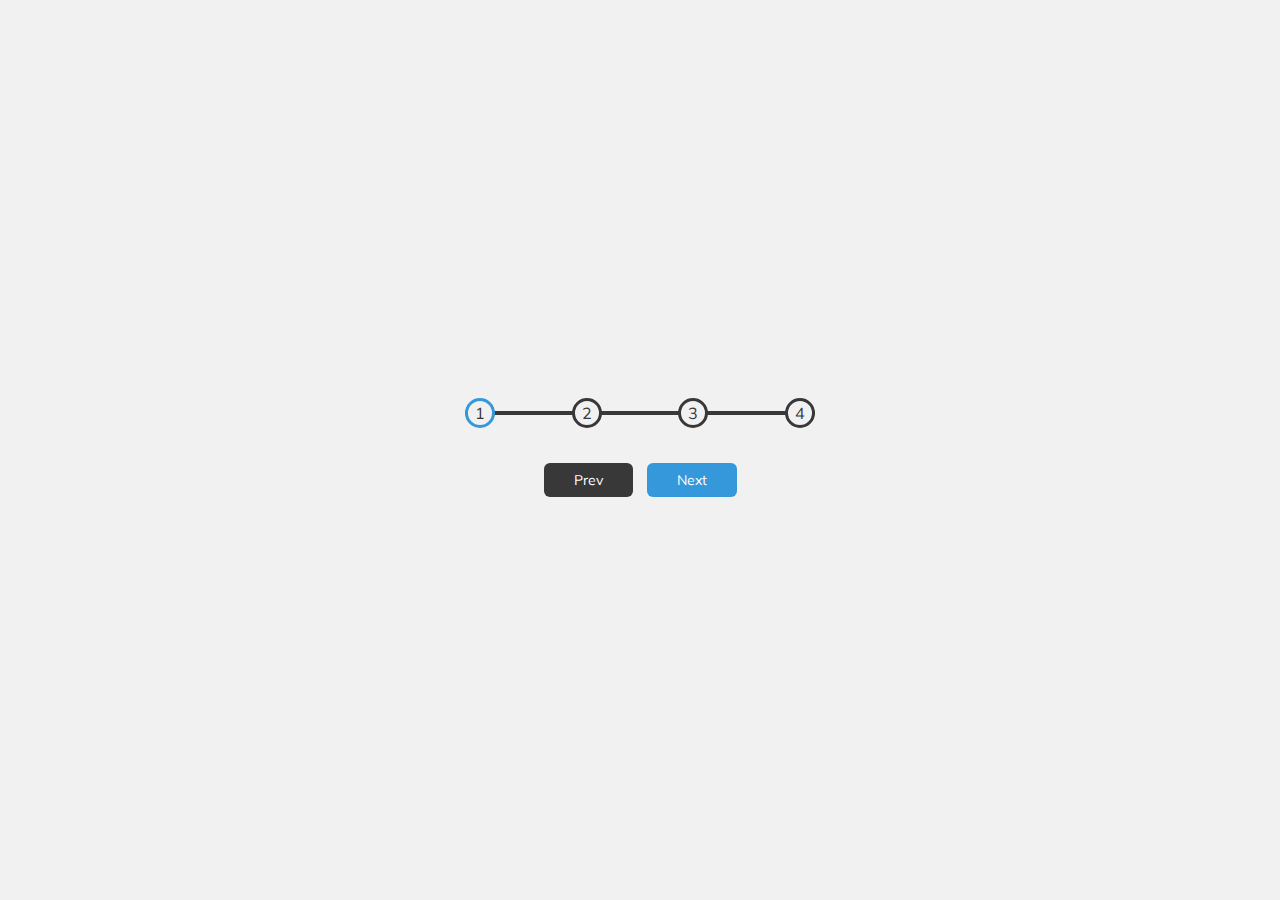
<file: progress-steps/index.html>
<!DOCTYPE html>
<html lang="en">
  <head>
    <meta charset="UTF-8" />
    <meta name="viewport" content="width=device-width, initial-scale=1.0" />
    <link rel="stylesheet" href="style.css" />
    <title>Progress Steps</title>
  </head>
  <body>
    <div class="container">
      <div class="progress-container">
        <div class="progress" id="progress"></div>
        <div class="circle active">1</div>
        <div class="circle">2</div>
        <div class="circle">3</div>
        <div class="circle">4</div>
      </div>

      <button class="btn" id="prev" disabled>Prev</button>
      <button class="btn" id="next">Next</button>
    </div>
    <script src="script.js"></script>
  </body>
</html>
</file>
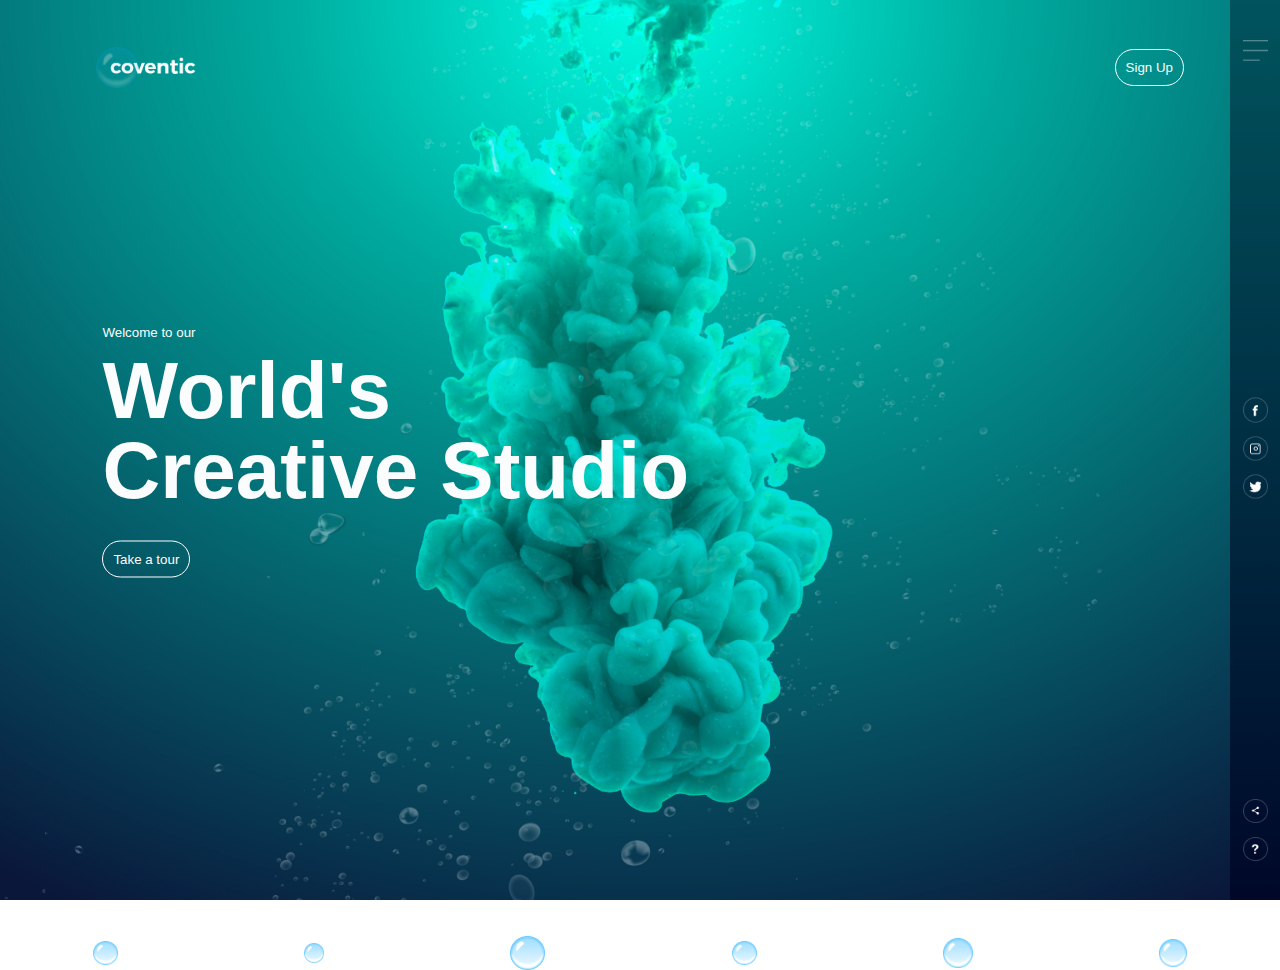
<file: animated-website-main/animated-website-main/index.html>
<!DOCTYPE html>
<html lang="de">
<head>
    <meta charset="UTF-8">
    <meta name="viewport" content="width=device-width, initial-scale=1.0">
    <title>Website Page Design</title>
    <link rel="stylesheet" href="stylesheet.css">
</head>
<body>
    <div class="hero">
        <div class="navbar">
            <img src="images/logo.png" class="logo">
            <button type="button">Sign Up</button>
        </div>
        <div class="content">
            <small>Welcome to our</small>
            <h1>World's <br>Creative Studio</h1>
            <button type="button">Take a tour</button>
        </div>

        <div class="sidebar">
            <img src="images/menu.png" class="menu">

            <div class="social-links">

                <img src="images/fb.png">
                <img src="images/ig.png">
                <img src="images/tw.png">

            </div>

            <div class="useful-links">
                
                <img src="images/share.png">
                <img src="images/info.png">

            </div>

        </div>

        <div class="bubbles">
            <img src="images/bubble.png">
            <img src="images/bubble.png">
            <img src="images/bubble.png">
            <img src="images/bubble.png">
            <img src="images/bubble.png">
            <img src="images/bubble.png">
            
        </div>

    </div>
</body>
</html>
</file>
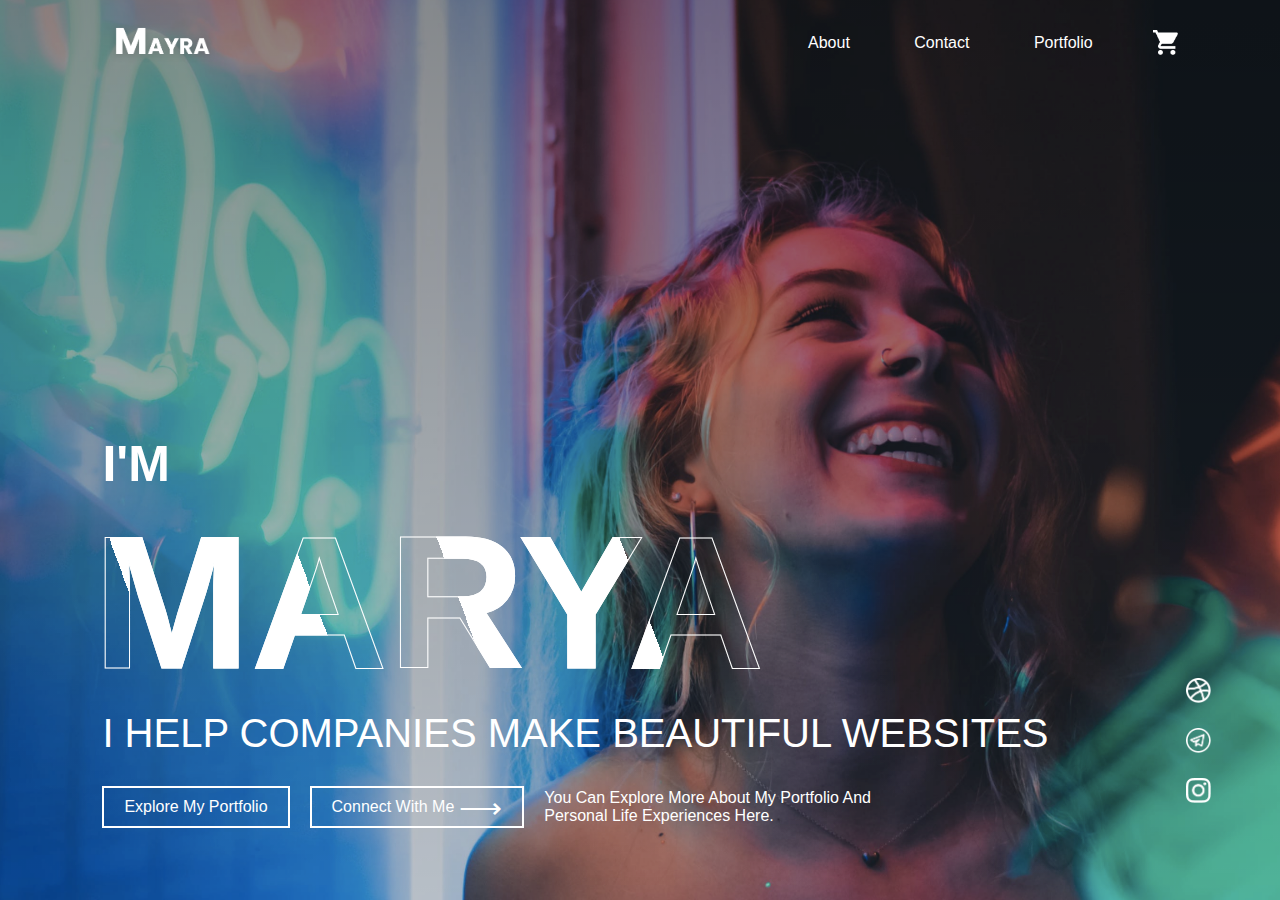
<file: mayrawebsite_practice/mayrawebsite_practice-main/index.html>
<!DOCTYPE html>
<html lang="en">
<head>
    <meta charset="UTF-8">
    <meta name="viewport" content="width=device-width, initial-scale=1.0">
    <title>How to make a website</title>
    <link rel="stylesheet" href="stylsheet.css">
</head>
<body>

    <div class="container">
<nav>
    <img src="images/logo.png" class="logo">
    <ul>
        <li><a href="">About</a></li>
        <li><a href="">Contact</a></li>
        <li><a href="">Portfolio</a></li>
    </ul>
    <img src="images/cart.png" class="cart-icon">
</nav>
        <div class="text-box">
            <p>I'M</p>
            <h1>MARYA</h1>
            <h3>I HELP COMPANIES MAKE BEAUTIFUL WEBSITES</h3>

            <div class="row">
                <a href="">Explore My Portfolio</a>
                <a href="">Connect With Me <span>&#x27F6;</span></a>
                <span>You Can Explore More About My Portfolio And <br>Personal Life Experiences Here.</span>
            </div>
        </div>

        <div class="social-icons">
            <a href=""><img src="images/dribble.png"></a>
            <a href=""><img src="images/telegram.png"></a>
            <a href=""><img src="images/instagram.png"></a>
        </div>
    </div>
    
</body>
</html>
</file>
<file: progress-steps/style.css>
@import url('https://fonts.googleapis.com/css?family=Muli&display=swap');

:root {
  --line-border-fill: #3498db;
  --line-border-empty: #383838;

}

* {
  box-sizing: border-box;
}

body {
  background-color: #f1f1f1;
  font-family: 'Muli', sans-serif;
  display: flex;
  align-items: center;
  justify-content: center;
  height: 100vh;
  overflow: hidden;
  margin: 0;
}

.container {
  text-align: center;
}

.progress-container {
  display: flex;
  justify-content: space-between;
  position: relative;
  margin-bottom: 30px;
  max-width: 100%;
  width: 350px;
}

.progress-container::before {
  content: '';
  background-color: var(--line-border-empty);
  position: absolute;
  top: 50%;
  left: 0;
  transform: translateY(-50%);
  height: 4px;
  width: 100%;
  z-index: -1;
}

.progress {
  background-color: var(--line-border-fill);
  position: absolute;
  top: 50%;
  left: 0;
  transform: translateY(-50%);
  height: 4px;
  width: 0%;
  z-index: -1;
  transition: 0.4s ease;
}

.circle {
  background-color: #f1f1f1;
  color:#383838;
  border-radius: 50%;
  height: 30px;
  width: 30px;
  display: flex;
  align-items: center;
  justify-content: center;
  border: 3px solid var(--line-border-empty);
  transition: 0.4s ease;
}

.circle.active {
  border-color: var(--line-border-fill);
}

.btn {
  background-color: var(--line-border-fill);
  color: #fff;
  border: 0;
  border-radius: 6px;
  cursor: pointer;
  font-family: inherit;
  padding: 8px 30px;
  margin: 5px;
  font-size: 14px;
}

.btn:active {
  transform: scale(0.98);
}

.btn:focus {
  outline: 0;
}

.btn:disabled {
  background-color: var(--line-border-empty);
  cursor: not-allowed;
}
</file>
<file: animated-website-main/animated-website-main/stylesheet.css>
*{
    margin: 0;
    padding: 0;
    font-family: sans-serif;
}
.hero{
    width: 100%;
    height: 100vh;
    background-image: url(images/background.png);
    background-size: cover;
    background-position: center;
    overflow: hidden;
}
.logo{
    width: 100px;
    cursor: pointer;
}
.navbar{
    width: 85%;
    height: 15%;
    margin: auto;
    display: flex;
    align-items: center;
    justify-content: space-between;
}
button{
    color: #fbfcfd;
    padding: 10px;
    background: transparent;
    border: 1px solid #fff;
    border-radius: 20px;
    outline: none;
    cursor: pointer;
}
.content{
    color:#fbfcfd;
    position: absolute;
    top: 50%;
    left: 8%;
    transform: translateY(-50%);
    z-index: 2;
}
h1{
    font-size: 80px;
    margin: 10px 0 30px;
    line-height: 80px;
}
.sidebar{
   width: 50px;
   height: 100vh;
   background: linear-gradient(#00545d, #000729);
   position: absolute;
   right: 0;
   top: 0;
}
.menu{
    display: block;
    width: 25px;
    margin: 40px auto 0;
    cursor: pointer ;
}
.social-links img, .useful-links img{
    width: 25px;
    margin: 5px auto;
    cursor: pointer;
}
.social-links{
    width: 50px;
    text-align: center;
    position: absolute;
    top: 50%;
    transform: translateY(-50%);
}
.useful-links{
    width: 50px;
    text-align: center;
    position: absolute;
    bottom: 30px;
}
.bubbles img{
    width: 50px;
    animation: bubble 7s linear infinite;
}
.bubbles{
    width: 100%;
    display: flex;
    align-items: center;
    justify-content: space-around;
    position: absolute;
    bottom: -70px;
}

@keyframes bubble{
    0%{
        transform: translateY(0);
        opacity: 0;
    }
    50%{
        opacity: 1;
    }
    70%{
        opacity: 1;
    }
    100%{
        transform: translateY(-80vh);
        opacity: 0;
    }
}

.bubbles img:nth-child(1){
    animation-delay: 2s;
    width: 25px;
}
.bubbles img:nth-child(2){
    animation-delay: 1s;
    width: 20px;
}
.bubbles img:nth-child(3){
    animation-delay: 3s;
    width: 35px;
}
.bubbles img:nth-child(4){
    animation-delay: 5s;
    width: 25px;
}
.bubbles img:nth-child(5){
    animation-delay: 4s;
    width: 30px;
}
.bubbles img:nth-child(6){
    animation-delay: 3.5s;
    width: 28px;
}
.bubbles img:nth-child(7){
    animation-delay: 6s;
    width: 37px;
}
</file>
<file: mayrawebsite_practice/mayrawebsite_practice-main/stylsheet.css>
*{
    margin: 0;
    padding: 0;
    box-sizing: border-box;
    font-family: 'poppins', sans-serif;
}
.container{
    width: 100%;
    height: 100vh;
    background-image: linear-gradient(rgba(0,0,0,0.3), transparent), url(images/background.png);
    background-size: cover;
    background-position: center;
    padding: 0 8%;
    position: relative;
}
nav{
    display: flex;
    width: 100%;
    align-items: center;
    flex-wrap: wrap;
    padding: 5px 0;
}
.logo{
    width: 120px;
    cursor: pointer;
}
.cart-icon{
    width: 25px;
    cursor: pointer;
}
nav ul{
    flex: 1;
    text-align: right;
    padding-right: 30px;
}
nav ul li{
    display: inline-block;
    list-style: none;
    margin: 10px 30px;
}
nav ul li a{
    color: #fff;
    text-decoration: none;
    position: relative;
}
nav ul li a::after{
    content: '';
    width: 0;
    height: 3px;
    position: absolute;
    bottom: -5px;
    left: 50%;
    transform: translateX(-50%);
    background: #fff;
    transition: width 0.3s;
}
nav ul li a:hover::after{
    width: 50%;
}
.text-box{
    color: #fff;
    position: absolute;
    bottom: 8%;   
}
.text-box p{
    font-size: 50px;
    font-weight: 600;
}
.text-box h1{
    font-size: 190px;
    font-weight: 160px;
    margin-left: -10px;
    color: transparent;
    -webkit-text-stroke: 1px #fff;
    background: url(images/back.png);
    -webkit-background-clip: text;
    background-position: 0 0;
    animation: back 20s linear infinite;
}
@keyframes back {
    100%{
        background-position: 2000px 0;
    }
}




.text-box h3{
    font-size: 40px;
    font-weight: 500;
}
.text-box .row{
    display: flex;
    align-items: center;
    flex-wrap: wrap;
    margin-top: 30px;
}
.text-box a{
    color: #fff;
    text-decoration: none;
    padding: 10px 20px;
    margin-right: 20px;
    border: 2px solid #fff;
    display: flex;
    align-items: center;
}
.text-box a span{
    font-size: 30px;
    line-height: 15px;
    margin-left: 5px;
}
.social-icons{
    position: absolute;
    right: 5%;
    bottom: 8%;
}
.social-icons img{
    width: 25px;
    display: block;
    margin: 25px 5px;
}
</file>
